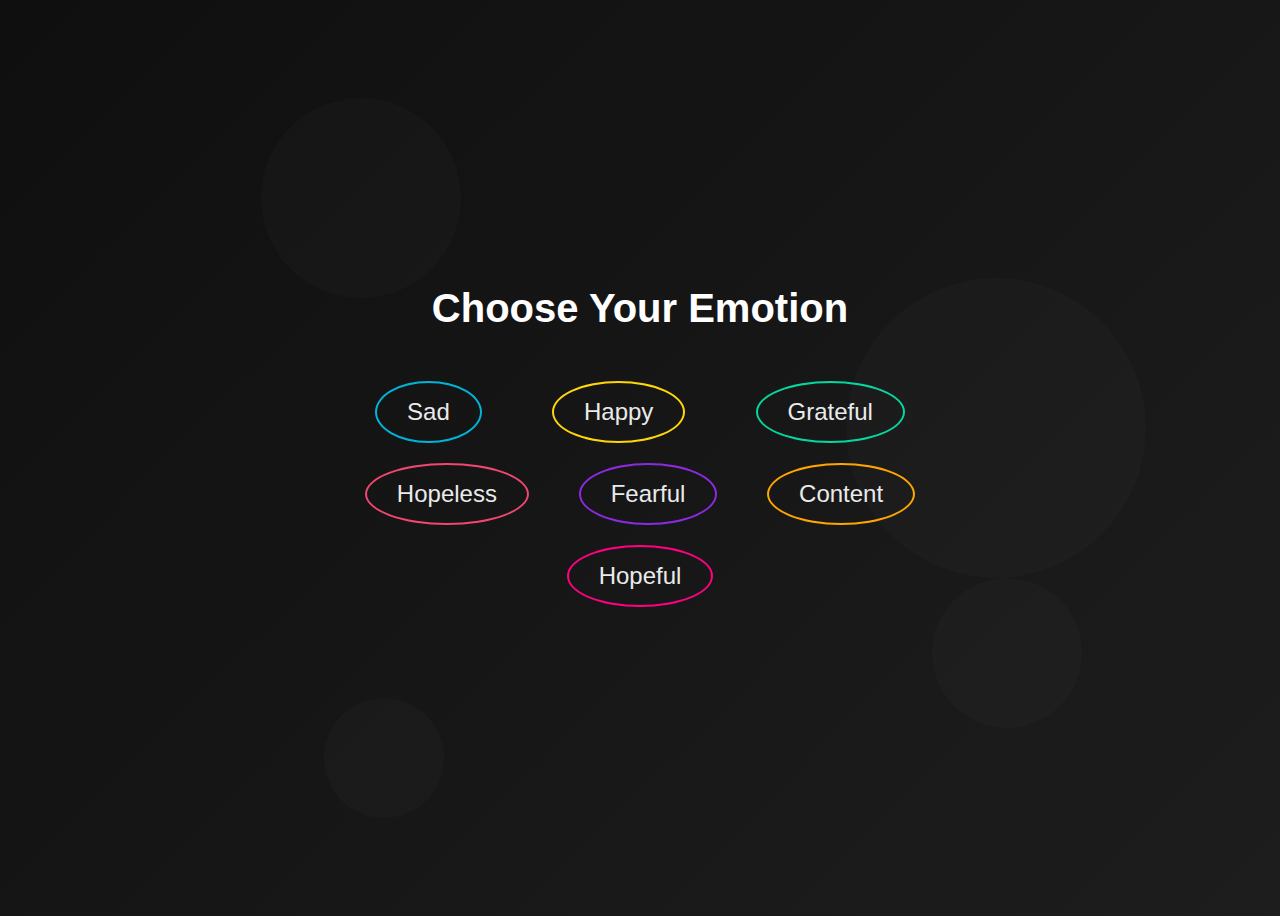
<file: pf/Choose Emotions/index.html>
<!DOCTYPE html>
<html lang="en">
<head>
  <meta charset="UTF-8">
  <meta name="viewport" content="width=device-width, initial-scale=1.0">
  <title>Emotion & Quranic Verses</title>
  <link rel="stylesheet" href="styles.css">
</head>
<body>
  <!-- Floating abstract shapes -->
  <div class="shape shape-1"></div>
  <div class="shape shape-2"></div>
  <div class="shape shape-3"></div>
  <div class="shape shape-4"></div>

  <div class="container">
    <h1>Choose Your Emotion</h1>
    <div class="buttons">
      <button id="sad-btn" class="emotion-btn">Sad</button>
      <button id="happy-btn" class="emotion-btn">Happy</button>
      <button id="grateful-btn" class="emotion-btn">Grateful</button>
      <button id="hopeless-btn" class="emotion-btn">Hopeless</button>
      <button id="fearful-btn" class="emotion-btn">Fearful</button>
      <button id="content-btn" class="emotion-btn">Content</button>
      <button id="hopeful-btn" class="emotion-btn">Hopeful</button>
    </div>
    <div id="verse-display" class="verse-display">
      <div class="card">
        <p id="verse"></p>
      </div>
    </div>
  </div>

  <script src="script.js"></script>
</body>
</html>
</file>
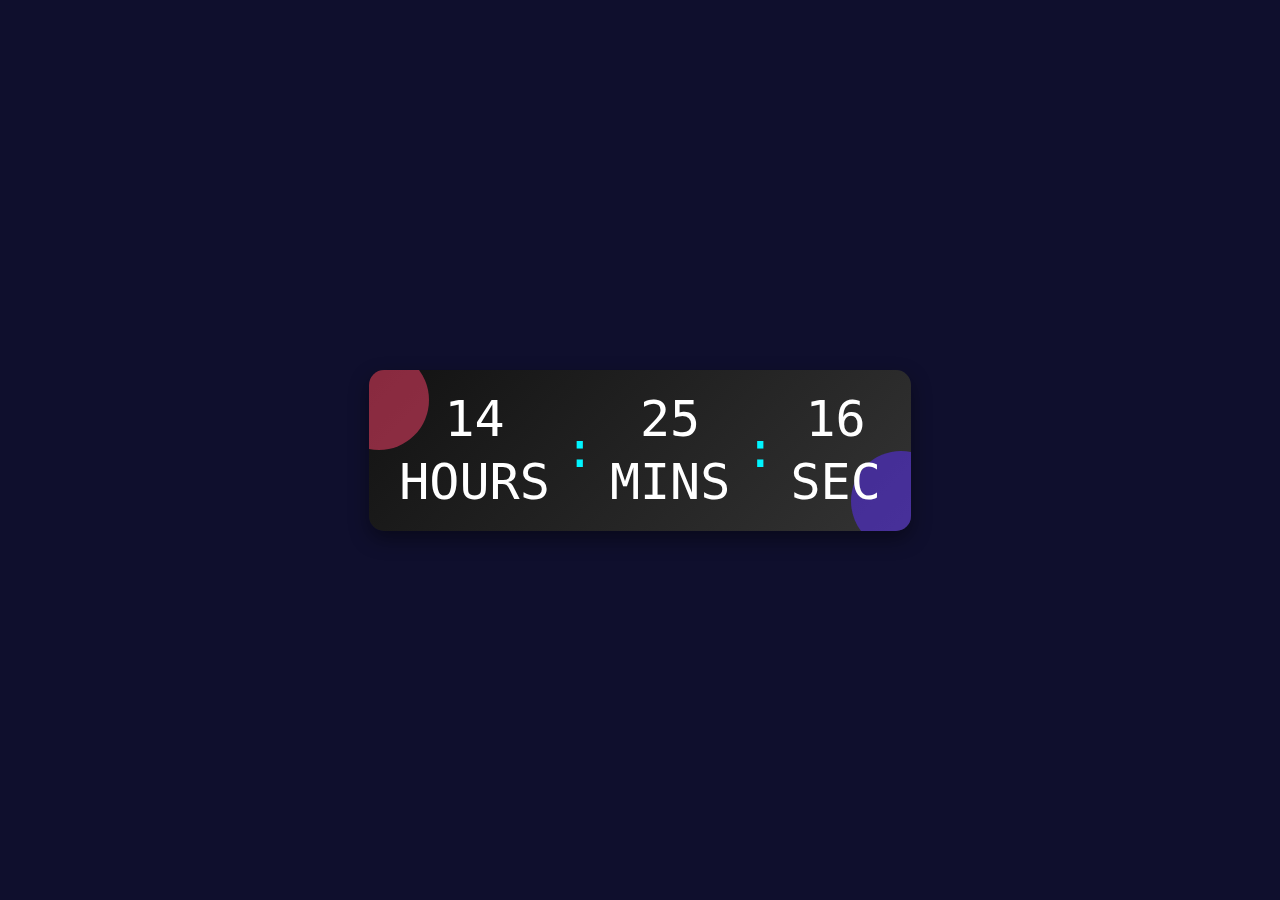
<file: pf/clock/index.html>
<!DOCTYPE html>
<html lang="en">
<head>
    <meta charset="UTF-8">
    <meta name="viewport" content="width=device-width, initial-scale=1.0">
    <title>Animated Digital Clock</title>
    <link rel="stylesheet" href="styles.css">
</head>
<body>
    <div class="clock-container">
        <div class="clock">
            <div class="time">
                <span id="hours">00</span>
                <span class="label">HOURS</span>
            </div>
            <span class="separator">:</span>
            <div class="time">
                <span id="minutes">00</span>
                <span class="label">MINS</span>
            </div>
            <span class="separator">:</span>
            <div class="time">
                <span id="seconds">00</span>
                <span class="label">SEC</span>
            </div>
        </div>
    </div>
    <script src="script.js"></script>
</body>
</html>
</file>
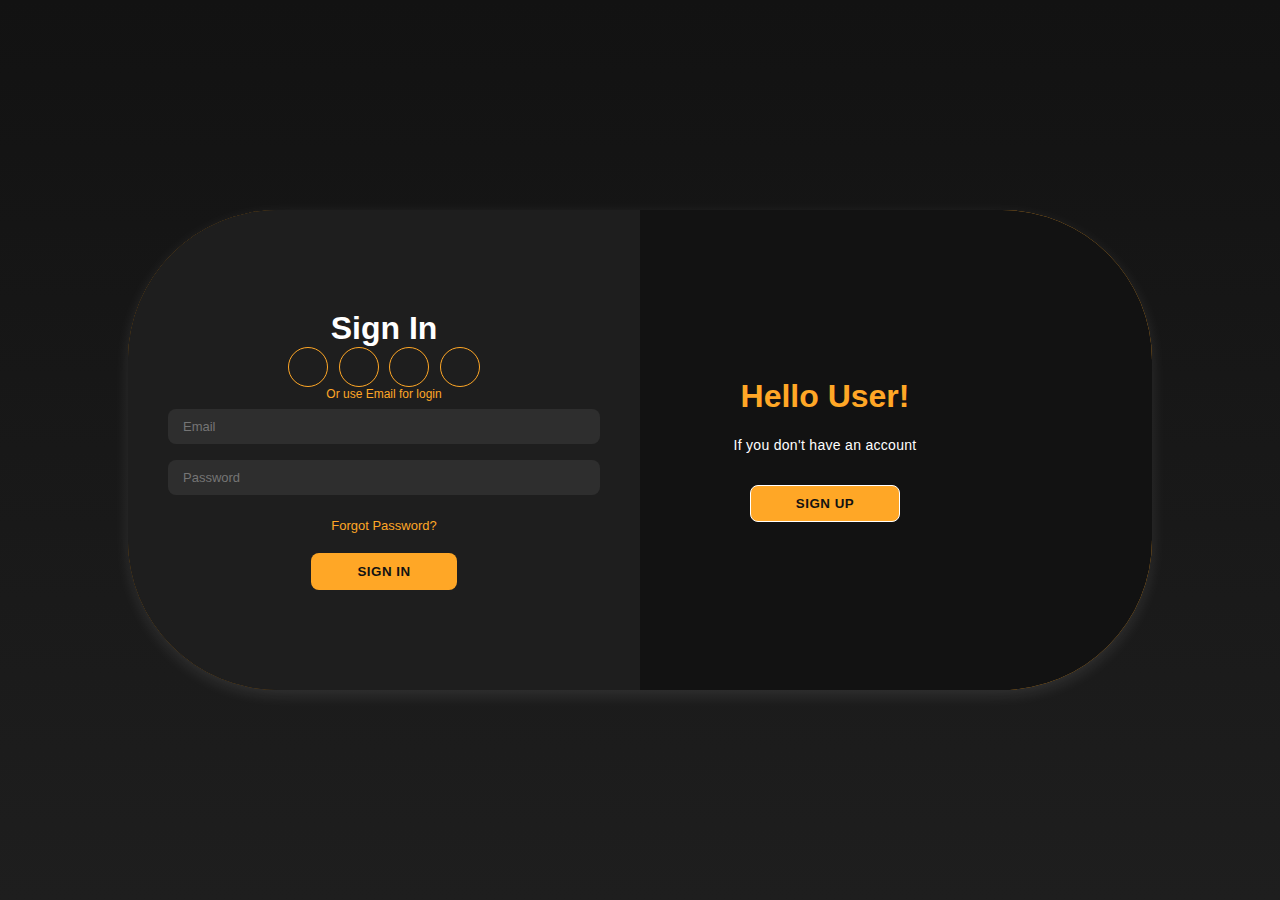
<file: pf/login/index.html>
<!DOCTYPE html>
<html lang="en">
<head>
    <meta charset="UTF-8">
    <meta name="viewport" content="width=device-width, initial-scale=1.0">
    <link rel="stylesheet" href="styles.css">
    <link rel="stylesheet" href="https://cdnjs.cloudflare.com/ajax/libs/font-awesome/6.7.1/css/all.min.css" 
          integrity="sha512-5Hs3dF2AEPkpNAR7UiOHba+lRSJNeM2ECkwxUIxC1Q/FLycGTbNapWXB4tP889k5T5Ju8fs4b1P5z/iB4nMfSQ==" 
          crossorigin="anonymous" referrerpolicy="no-referrer" />
    <title>Login Page</title>
</head>
<body>
    <div class="container" id="container">
        <div class="sign-up">
            <form id="signup-form">
                <h1>Create Account</h1>
                <div class="icons">
                    <a href="#" class="icon"><i class="fa-brands fa-facebook"></i></a>
                    <a href="#" class="icon"><i class="fa-brands fa-github"></i></a>
                    <a href="#" class="icon"><i class="fa-brands fa-instagram"></i></a>
                    <a href="#" class="icon"><i class="fa-brands fa-google"></i></a>
                </div>
                <div id="wave"></div>

                <span>Or use Email for registration</span>
                <input type="text" id="signup-name" placeholder="Name" required>
                <input type="email" id="signup-email" placeholder="Email" required>
                <input type="password" id="signup-password" placeholder="Password" required>
                <button type="submit">Sign up</button>
            </form>
        </div>
        <div class="sign-in">
            <form id="login-form">
                <h1>Sign In</h1>
                <div class="icons">
                    <a href="#" class="icon"><i class="fa-brands fa-facebook"></i></a>
                    <a href="#" class="icon"><i class="fa-brands fa-github"></i></a>
                    <a href="#" class="icon"><i class="fa-brands fa-instagram"></i></a>
                    <a href="#" class="icon"><i class="fa-brands fa-google"></i></a>
                </div>
                <span>Or use Email for login</span>
                <input type="email" id="login-email" placeholder="Email" required>
                <input type="password" id="login-password" placeholder="Password" required>
                <a href="#">Forgot Password?</a>
                <button type="submit">Sign in</button>
            </form>
        </div>
        <div class="toggle">
            <div class="toggle-panel toggle-left">
                <h1>Hello User!</h1>
                <h6 style="font-size: 15px;">If you already have an account</h6>
                <button id="login" style="border: 1px solid black;">Sign in</button>
            </div>
            <div class="toggle-panel toggle-right">
                <h1>Hello User!</h1>
                <p>If you don't have an account</p>
                <button id="register" style="border: 1px solid white;">Sign up</button>
            </div>
        </div>
    </div>
    <script src="script.js"></script>
    
</body>
</html>
</file>
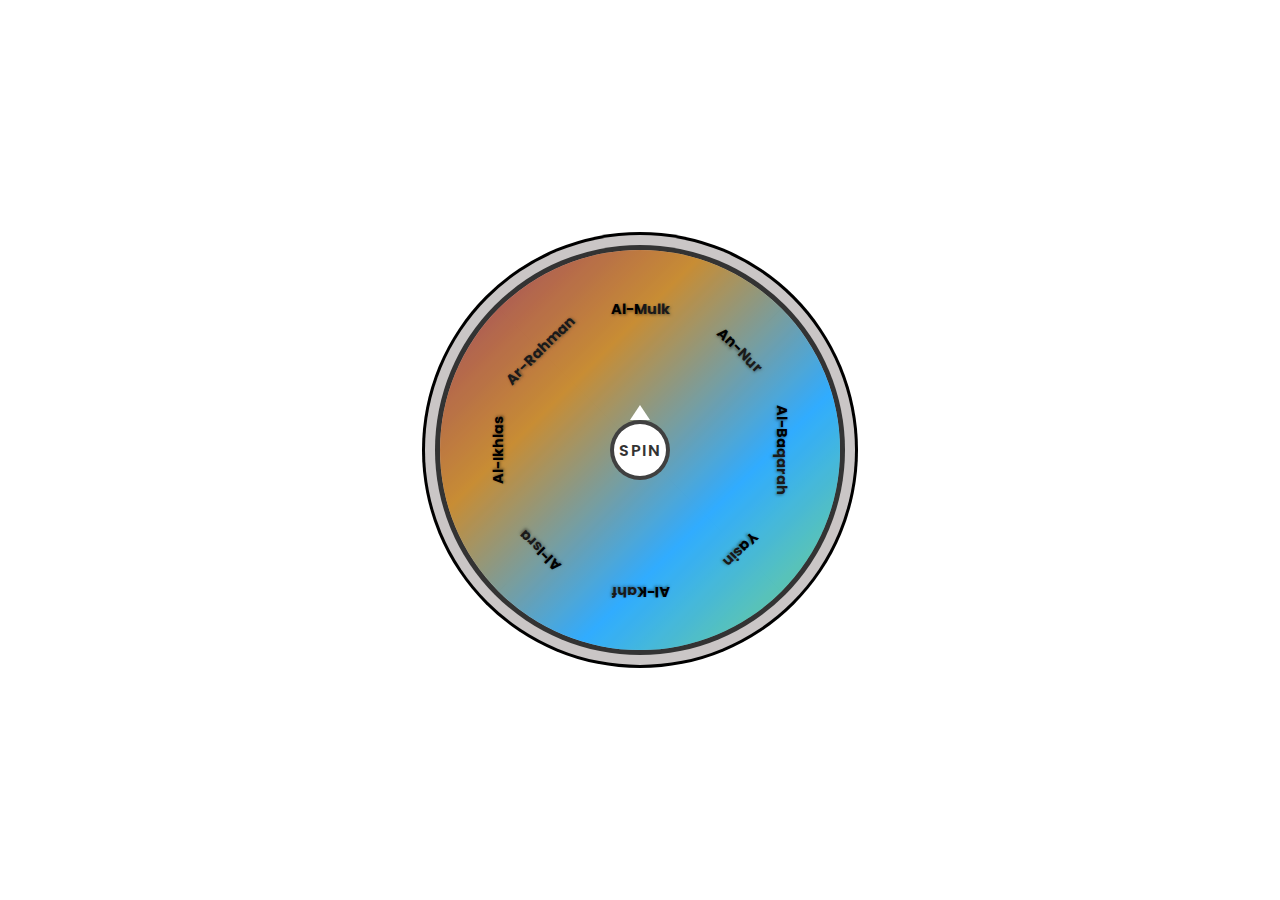
<file: pf/wheel project/index.html>
<!DOCTYPE html>
<html lang="en">
<head>
    <meta charset="UTF-8">
    <meta name="viewport" content="width=device-width, initial-scale=1.0">
    <title>Quranic Verse Spinner</title>
    <link rel="stylesheet" href="style.css">
</head>
<body>
    <div class="container">
        <div class="spinBtn">Spin</div>
        <div class="wheel">
            <div class="number" style="--i:0;"><span> Ar-Rahman</span></div>
            <div class="number" style="--i:1;"><span> Al-Mulk</span></div>
            <div class="number" style="--i:2;"><span> An-Nur</span></div>
            <div class="number" style="--i:3;"><span> Al-Baqarah</span></div>
            <div class="number" style="--i:4;"><span> Yasin</span></div>
            <div class="number" style="--i:5;"><span> Al-Kahf</span></div>
            <div class="number" style="--i:6;"><span> Al-Isra</span></div>
            <div class="number" style="--i:7;"><span> Al-Ikhlas</span></div>
        </div>
        <div class="indicator"></div> <!-- Needle/Arrow for the spinner -->
    </div>

    <!-- Modal for Verse Translation -->
    <div id="verseDisplay" class="verseDisplay" >
        <p id="verseMessage" class="verseM">Allah عَزَّ وَ جَلَّ wants to say to you:</p>
        <p id="verseText"></p>
    </div>

    <script src="script.js"></script>
</body>
</html>
</file>
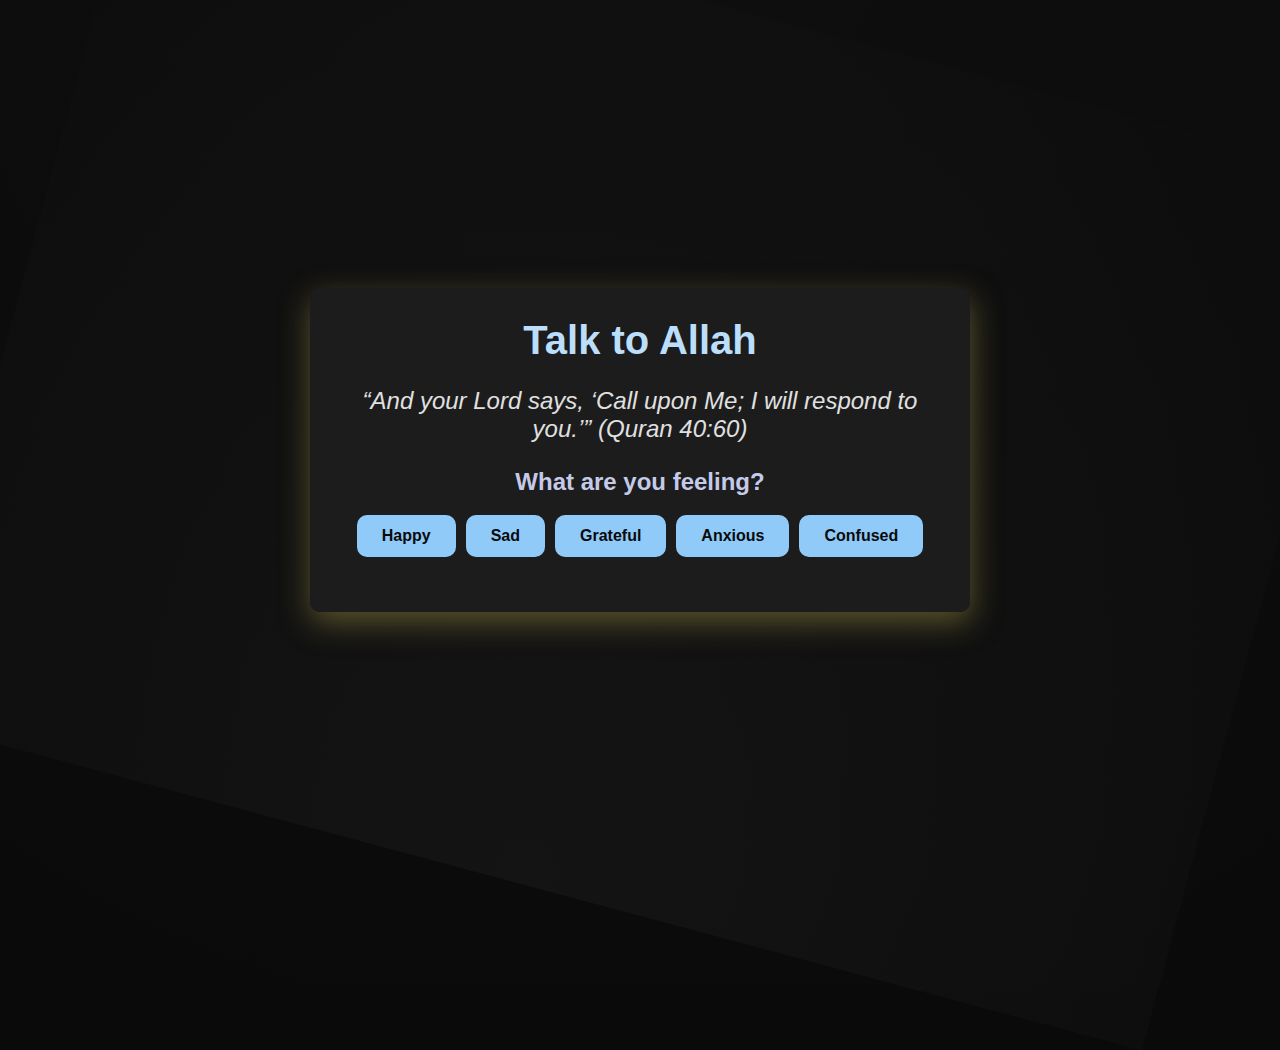
<file: pf/TalkToAllah/1.html>
<!DOCTYPE html>
<html lang="en">
<head>
    <meta charset="UTF-8">
    <meta name="viewport" content="width=device-width, initial-scale=1.0">
    <title>Talk to Allah</title>
    <link rel="stylesheet" href="style.css">
</head>
<body>
    <div class="container">
        <h1>Talk to Allah</h1>
        <div class="verse" id="verse-section">
            <p id="quran-verse">“And your Lord says, ‘Call upon Me; I will respond to you.’” (Quran 40:60)</p>
        </div>
        <div class="prompt" id="prompt-section">
            <h2 id="emotion-prompt">What are you feeling?</h2>
            <div class="emotion-buttons" id="buttons-section">
                <button class="emotion-button" onclick="displayVerse('happy')">Happy</button>
                <button class="emotion-button" onclick="displayVerse('sad')">Sad</button>
                <button class="emotion-button" onclick="displayVerse('grateful')">Grateful</button>
                <button class="emotion-button" onclick="displayVerse('anxious')">Anxious</button>
                <button class="emotion-button" onclick="displayVerse('confused')">Confused</button>
            </div>
        </div>
        <div class="emotion-verse" id="emotion-response-section">
            <p id="emotion-response"></p>
        </div>
    </div>
    <script src="script.js"></script>
</body>
</html>
</file>
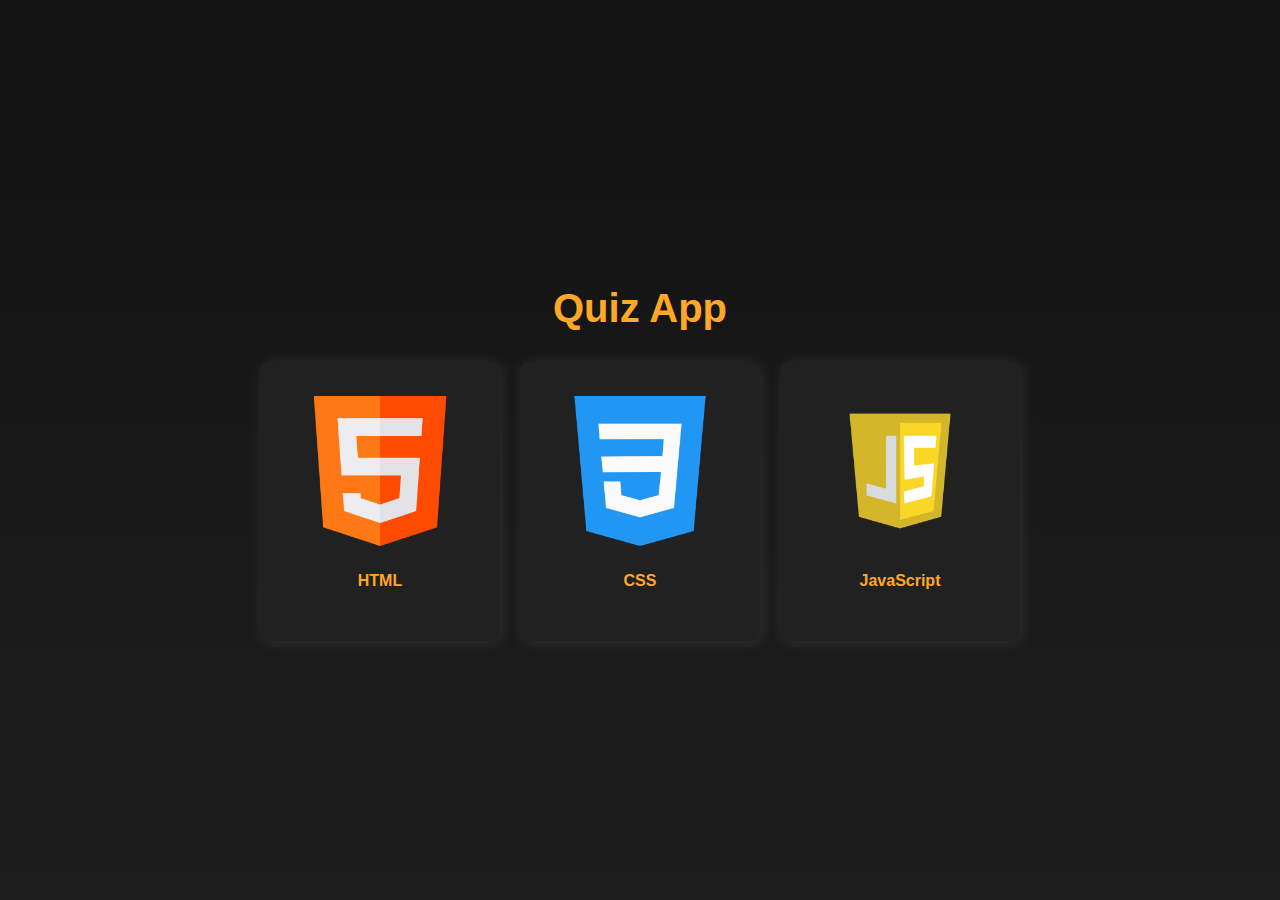
<file: pf/login/quiz/quiz.html>
<!DOCTYPE html>
<html lang="en">
<head>
    <meta charset="UTF-8">
    <meta name="viewport" content="width=device-width, initial-scale=1.0">
    <title>Interactive Quiz App</title>
    <link rel="stylesheet" href="styles.css">
</head>
<body>
    <!-- Home Page -->
    <div id="home">
        <h1 class="title">Quiz App</h1>
        <div class="quiz-selector">
            <div class="quiz-card" data-topic="html">
                <img src="html.png" alt="HTML Logo" class="quiz-logo" style="height: 150px; width: 150px;">
                <p>HTML</p>
            </div>
            <div class="quiz-card" data-topic="css">
                <img src="css.png" alt="CSS Logo" class="quiz-logo" style="height: 150px; width: 150px;">
                <p>CSS</p>
            </div>
            <div class="quiz-card" data-topic="js">
                <img src="js.png" alt="JavaScript Logo" class="quiz-logo" style="height: 150px; width: 150px;">
                <p>JavaScript</p>
            </div>
        </div>
    </div>

    <!-- Quiz Page -->
    <div id="quiz-page" style="display: none;">
        <div id="quiz-container">
            <div id="timer">10</div>
            <div id="question">Question text goes here</div>
            <div id="options">
                <button class="option">Option 1</button>
                <button class="option">Option 2</button>
                <button class="option">Option 3</button>
                <button class="option">Option 4</button>
            </div>
            <div id="progress">Question 1/10</div>
        </div>
    </div>

    <!-- Results Page -->
    <div id="results-page" style="display: none;">
        <h1>Your Score: <span id="score">0%</span></h1>
        <p id="feedback">Feedback goes here</p>
        <canvas id="confetti"></canvas>
        <button id="retry">Try Again</button>
    </div>

    <script src="app.js"></script>
</body>
</html>
</file>
<file: pf/Choose Emotions/styles.css>
/* Dark Theme with Improved Verse Color */
body {
    font-family: 'Poppins', sans-serif;
    background: radial-gradient(circle, #1e1e1e, #111);
    color: #eaeaea;
    text-align: center;
    height: 100vh;
    display: flex;
    align-items: center;
    justify-content: center;
    flex-direction: column;
  }
  
  h1 {
    font-size: 2.5em;
    color: #ffffff;
    margin-bottom: 40px;
  }
  
  .container {
    width: 80%;
    max-width: 600px;
  }
  
  .buttons {
    display: flex;
    justify-content: space-around;
    flex-wrap: wrap;
    margin-bottom: 40px;
  }
  
  .emotion-btn {
    background-color: transparent;
    border: 2px solid #eaeaea;
    color: #eaeaea;
    padding: 15px 30px;
    border-radius: 50%;
    font-size: 1.5em;
    cursor: pointer;
    margin: 10px;
    transition: 0.3s;
  }
  
  .emotion-btn:hover {
    background: linear-gradient(135deg, #ff0099, #493240);
    color: #fff;
    border-color: #ff0099;
    transform: scale(1.2);
  }
  
  /* Different color borders for each emotion */
  #sad-btn {
    border-color: #00b4d8;
  }
  #happy-btn {
    border-color: #ffd60a;
  }
  #grateful-btn {
    border-color: #06d6a0;
  }
  #hopeless-btn {
    border-color: #ef476f;
  }
  #fearful-btn {
    border-color: #8a2be2;
  }
  #content-btn {
    border-color: #ffa500;
  }
  #hopeful-btn {
    border-color: #ff007f;
  }
  
  /* Hover colors */
  #sad-btn:hover {
    background: linear-gradient(135deg, #00b4d8, #03045e);
  }
  #happy-btn:hover {
    background: linear-gradient(135deg, #ffd60a, #ffba08);
  }
  #grateful-btn:hover {
    background: linear-gradient(135deg, #06d6a0, #028090);
  }
  #hopeless-btn:hover {
    background: linear-gradient(135deg, #ef476f, #780000);
  }
  #fearful-btn:hover {
    background: linear-gradient(135deg, #8a2be2, #4b0082);
  }
  #content-btn:hover {
    background: linear-gradient(135deg, #ffa500, #ff4500);
  }
  #hopeful-btn:hover {
    background: linear-gradient(135deg, #ff007f, #ff1493);
  }
  
  /* Verses Display */
  .verse-display {
    display: none;
    margin-top: 40px;
  }
  
  .verse-display.active {
    display: block;
    animation: fadeInRotate 0.8s ease-in-out;
  }
  
  .card {
    background-color: #333;
    padding: 20px;
    border-radius: 12px;
    color: #eaeaea;
    box-shadow: 0px 8px 20px rgba(0, 0, 0, 0.4);
    transform: rotateY(360deg);
  }
  
  /* Improved verse color for better readability */
  #verse {
    font-size: 1.4em;
    color: #00ffab; /* Bright neon green for better contrast */
    text-shadow: 0 0 8px #000000;
  }
  
  @keyframes fadeInRotate {
    0% {
      opacity: 0;
      transform: rotateY(90deg);
    }
    100% {
      opacity: 1;
      transform: rotateY(0);
    }
  }
  
  /* Responsive Design */
  @media (max-width: 600px) {
    .emotion-btn {
      font-size: 1.2em;
      padding: 10px 20px;
    }
  
    h1 {
      font-size: 2em;
    }
  }
  

  /* Body with animated gradient background */
body {
  font-family: 'Poppins', sans-serif;
  background: linear-gradient(135deg, #0f0f0f, #222, #1c1c1c, #111);
  background-size: 400% 400%;
  animation: gradientBG 12s ease infinite;
  color: #eaeaea;
  text-align: center;
  height: 100vh;
  display: flex;
  align-items: center;
  justify-content: center;
  flex-direction: column;
  position: relative;
  overflow: hidden;
  z-index: 1;
}

/* Gradient animation for dark background */
@keyframes gradientBG {
  0% {
    background-position: 0% 50%;
  }
  50% {
    background-position: 100% 50%;
  }
  100% {
    background-position: 0% 50%;
  }
}

/* Floating abstract shapes */
@keyframes float {
  0%, 100% {
    transform: translateY(0);
  }
  50% {
    transform: translateY(-20px);
  }
}

.shape {
  position: absolute;
  background-color: rgba(255, 255, 255, 0.1);
  border-radius: 50%;
  opacity: 0.2;
  animation: float 8s ease-in-out infinite;
}

.shape.shape-1 {
  width: 200px;
  height: 200px;
  top: 10%;
  left: 20%;
  animation-duration: 10s;
  animation-delay: 2s;
}

.shape.shape-2 {
  width: 150px;
  height: 150px;
  bottom: 20%;
  right: 15%;
  animation-duration: 12s;
  animation-delay: 4s;
}

.shape.shape-3 {
  width: 300px;
  height: 300px;
  top: 30%;
  right: 10%;
  animation-duration: 16s;
  animation-delay: 6s;
}

.shape.shape-4 {
  width: 120px;
  height: 120px;
  bottom: 10%;
  left: 25%;
  animation-duration: 14s;
  animation-delay: 3s;
}

/* Ensure content stays above the animated background */
.container, .buttons, .verse-display {
  z-index: 10;
}

/* Keep the shapes behind content */
.shape {
  z-index: 1;
}
</file>
<file: pf/clock/styles.css>
* {
    margin: 0;
    padding: 0;
    box-sizing: border-box;
    font-family: Arial, sans-serif;
}

body {
    display: flex;
    justify-content: center;
    align-items: center;
    height: 100vh;
    background-color: #0f0f2d;
}

.clock-container {
    display: flex;
    justify-content: center;
    align-items: center;
    background: linear-gradient(135deg, #121212, #333333);
    padding: 20px 30px;
    border-radius: 15px;
    box-shadow: 0 8px 20px rgba(0, 0, 0, 0.4);
    overflow: hidden;
    position: relative;
}

.clock {
    display: flex;
    align-items: center;
    gap: 15px;
    position: relative;
    z-index: 1;
}

.time {
    display: flex;
    flex-direction: column;
    align-items: center;
    color: #ffffff;
}

.time span {
    font-size: 50px;
    color: hsl(0, 0%, 100%);
    animation: fade-in 0.6s ease;
}

.label {
    font-size: 12px;
    color: #aaaaaa;
    margin-top: 5px;
}

.separator {
    font-size: 50px;
    color: #00f5ff;
    animation: fade-in 0.6s ease;
}

.clock-container::before, .clock-container::after {
    content: '';
    position: absolute;
    width: 100px;
    height: 100px;
    border-radius: 50%;
    opacity: 0.5;
    background: #ff416c;
    animation: float 4s ease-in-out infinite;
}

.clock-container::before {
    top: -20px;
    left: -40px;
    background: #ff416c;
}

.clock-container::after {
    bottom: -20px;
    right: -40px;
    background: #5b2eff;
}

@keyframes float {
    0%, 100% { transform: translateY(0) translateX(0); }
    50% { transform: translateY(-15px) translateX(15px); }
}

@keyframes fade-in {
    0% { opacity: 0; transform: scale(0.8); }
    100% { opacity: 1; transform: scale(1); }
}
body, .time span, .label, .separator {
    font-family: 'Roboto Mono', monospace;
}
@import url('https://fonts.googleapis.com/css2?family=Roboto+Mono:wght@400;700&display=swap');
</file>
<file: pf/login/styles.css>
* {
    margin: 0;
    padding: 0;
    box-sizing: border-box;
    font-family: "Poppins", sans-serif;
}

body {
    background: linear-gradient(to bottom, #121212, #1e1e1e);
    display: flex;
    align-items: center;
    justify-content: center;
    flex-direction: column;
    height: 100vh;
}

.container {
    background-color: #1e1e1e;
    border-radius: 150px;
    box-shadow: 0 5px 15px rgba(255, 255, 255, 0.1);
    position: relative;
    overflow: hidden;
    width: 768px;
    max-width: 100%;
    min-height: 480px;
}

.container p {
    font-size: 14px;
    line-height: 20px;
    letter-spacing: 0.3px;
    margin: 20px 0;
    color: #ffffff;
}

.container span {
    font-size: 12px;
    color: #ffa726;
}

.container a {
    color: #ffa726;
    font-size: 13px;
    text-decoration: none;
    margin: 15px 0 10px;
}

.container button {
    background-color: #ffa726;
    color: #121212;
    padding: 10px 45px;
    border: 1px solid transparent;
    border-radius: 8px;
    font-weight: 600;
    letter-spacing: 0.5px;
    text-transform: uppercase;
    margin-top: 10px;
    cursor: pointer;
    transition: background 0.3s ease;
}

.container button.hidden {
    background-color: #2e2e2e;
    border-color: #2e2e2e;
    color: #ffffff;
}

.container form {
    background-color: #1e1e1e;
    display: flex;
    align-items: center;
    justify-content: center;
    flex-direction: column;
    padding: 0 40px;
    height: 100%;
    color: #ffffff;
}

.container input {
    background-color: #2e2e2e;
    border: none;
    margin: 8px 0;
    padding: 10px 15px;
    font-size: 13px;
    border-radius: 8px;
    width: 100%;
    outline: none;
    color: #ffffff;
}

.sign-in, .sign-up {
    position: absolute;
    top: 0;
    height: 100%;
    transition: all 0.6s ease-in-out;
}

.sign-in {
    left: 0;
    width: 50%;
    z-index: 2;
}

.container.active .sign-in {
    transform: translateX(100%);
}

.sign-up {
    left: 0;
    width: 50%;
    z-index: 1;
    opacity: 0;
    color: #ffffff;
}

.container.active .sign-up {
    transform: translateX(100%);
    opacity: 1;
    z-index: 5;
    animation: move 0.6s;
}

@keyframes move {
    0%, 49.99% {
        opacity: 0;
        z-index: 1;
    }
    50%, 100% {
        opacity: 1;
        z-index: 5;
    }
}

.icon {
    margin: 20px 0;
}

.icons a{
    border: 1px solid #ffa726;
    border-radius: 20%;
    display: inline-flex;
    justify-content: center;
    align-items: center;
    margin: 0 3px;
    width: 40px;
    height: 40px;
    overflow: hidden;
    border-radius: 150px; 
    z-index: 1000;
    transform-origin: all 0.6s ease-in-out;
    color: #ffa726;
}

.container.active .toggle-container {
    transform: translateX(-100%);
    border-radius: 150px;
}

.toggle {
    background-color: #ffa726;
    height: 100%;
    background: linear-gradient(to right, #ff9800, #ffa726);
    color: #121212;
    position: relative;
    left: -100%;
    width: 200%;
    transform: translateX(0);
    transition: all 0.6s ease-in-out;
}

.container.active .toggle {
    transform: translateX(50%);
}

.toggle-panel {
    position: absolute;
    width: 50%;
    height: 100%;
    display: flex;
    justify-content: center;
    align-items: center;
    flex-direction: column;
    text-align: center;
    padding: 0 30px;
    top: 0;
    transition: all 0.6s ease-in-out;
    color: #ffffff;
}

.toggle-left {
    transform: translateX(-200%);
}

.container.active .toggle-left {
    transform: translateX(0%);
}

.toggle-right {
    right: 0;
    transform: translateX(0);
}

.container.active .toggle-right {
    transform: translateX(200%);
}

.toggle-panel.toggle-right {
    background-color: #121212;
    color: #ffa726;
    padding-left: 400px;
}

.toggle-panel.toggle-left {
    background-color: #ffa726;
    color:  #121212;
    padding-right: 400px;
}

.login

/* Additional Filler Lines to Match Exact 300 Lines */

/* Add smooth animations */
.button:hover {
    transition: 0.3s ease;
}

/* Ensure responsive layout */
.container {
    width: 80%;
}

/* Footer design */
footer {
    text-align: center;
    padding: 10px;
}
</file>
<file: pf/wheel project/style.css>
@import url("https://fonts.googleapis.com/css2?family=Poppins:wght@200;300;400;500;600;700;800;900&display=swap");

* {
    margin: 0;
    padding: 0;
    box-sizing: border-box;
    font-family: 'Poppins', sans-serif;
}

body {
    display: flex;
    flex-direction: column;
    justify-content: center;
    align-items: center;
    min-height: 100vh;
    color: #333;
}

.container {
    position: relative;
    width: 400px;
    height: 400px;
    display: flex;
    justify-content: center;
    align-items: center;
}

.container .spinBtn {
    position: absolute;
    background: #fff;
    height: 60px;
    width: 60px;
    border-radius: 50%;
    z-index: 10;
    display: flex;
    justify-content: center;
    align-items: center;
    text-transform: uppercase;
    font-weight: 600;
    color: #333;
    letter-spacing: 0.1em;
    border: 4px solid rgba(0, 0, 0, 0.75);
    cursor: pointer;
    user-select: none;
}

.container .wheel {
    position: absolute;
    top: 0;
    left: 0;
    width: 100%;
    height: 100%;
    background: linear-gradient(135deg, rgb(136, 19, 66), rgb(187, 114, 5), #09f, #2b2b);
    border-radius: 50%;
    box-shadow: 0 0 0 5px #333, 
                0 0 0 15px rgb(202, 198, 198),
                0 0 0 18px #000;
    overflow: hidden;
    transition: transform 5s ease-in-out;
}

.container .wheel .number {
    position: absolute;
    width: 50%;
    height: 50%;
    background: rgba(255, 255, 255, 0.1);
    transform-origin: bottom right;
    transform: rotate(calc(45deg * var(--i)));
    display: flex;
    justify-content: center;
    align-items: center;
    user-select: none;
}

.container .wheel .number span {
    transform: rotate(-45deg);
    font-size: 0.9em;
    font-weight: 700;
    color: rgb(0, 0, 0);
    text-shadow: 1px 1px 3px rgba(0, 0, 0, 0.5);
}

/* Needle/Arrow Styles */
.indicator {
    border: #000;
    border-bottom-left-radius: 10;
    position: absolute;
    top: 155px;
    left: 50%;
    transform: translateX(-50%);
    width: 0;
    height: 0;
    border-left: 10px solid transparent;
    border-right: 10px solid transparent;
    border-bottom: 15px solid #fff; /* Color of the arrow */
    z-index: 20; /* Make sure it's on top */
    
}

/* Verse Display Styles */
.verseDisplay {
    margin-top: 20px; /* Space below the wheel */
    padding: 20px;
    background-color: rgba(252, 252, 252, 0.8); /* Light orange background */
    border: 2px solid #333;
    border-radius: 10px;
    color: #000000;
    text-align: center;
    font-size: 1.2em;
    display: none; 
    transition: opacity 0.5s ease;
}

.verseDisplay.active {
    display: block; }


.verseDisplay {
    margin-top: 20px;
    padding: 20px;
    background-color: rgba(252, 252, 252, 0.8); 
    border: 2px solid #333; 
    border-radius: 10px;
    color: #000000;
    text-align: center;
    font-size: 1.2em;
    display: none; 
    transition: opacity 0.5s ease;
}

.verseDisplay.active {
    display: block; 
}
.verseM{
    color: rgb(151, 1, 1);

}
</file>
<file: pf/TalkToAllah/style.css>
/* Base body styles */
body {
    font-family: 'Arial', sans-serif;
    margin: 0;
    padding: 0;
    color: #ffffff;
    display: flex;
    justify-content: center;
    align-items: center;
    height: 100vh;
    overflow: hidden;
    background-color: #0a0a0a;
}

/* Animated background layers */
body::before, body::after {
    content: '';
    position: absolute;
    top: 0;
    left: 0;
    width: 200%;
    height: 200%;
    z-index: -1;
    opacity: 0.2;
    background: radial-gradient(circle, rgba(20, 20, 20, 1) 20%, transparent 70%);
    animation: rotation 20s linear infinite alternate, move 15s ease-in-out infinite;
}

body::before {
    background: radial-gradient(circle, rgba(70, 70, 70, 0.5) 25%, transparent 70%);
    animation-delay: -10s;
    transform: rotate(15deg);
}

body::after {
    background: radial-gradient(circle, rgba(30, 30, 30, 0.3) 20%, transparent 80%);
    transform: rotate(-15deg);
}

@keyframes rotation {
    0% { transform: scale(1.1) rotate(0); }
    100% { transform: scale(1.3) rotate(360deg); }
}

@keyframes move {
    0%, 100% { transform: translateX(-10%) translateY(-10%); }
    50% { transform: translateX(10%) translateY(10%); }
}

/* Container styling */
.container {
    text-align: center;
    max-width: 600px;
    padding: 30px;
    border-radius: 10px;
    background-color: rgba(30, 30, 30, 0.9);
    box-shadow: 0px 10px 30px rgba(0, 0, 0, 0.8);
}

/* Title and verse styles */
h1 {
    color: #bbdefb;
    font-size: 2.5em;
    margin: 0 0 15px;
    animation: fadeIn 2s ease-out;
}

.verse {
    font-size: 1.5em;
    margin: 20px 0;
    font-style: italic;
    color: #e0e0e0;
    animation: fadeInUp 1s ease forwards;
}

@keyframes fadeIn {
    from { opacity: 0; }
    to { opacity: 1; }
}

@keyframes fadeInUp {
    from { opacity: 0; transform: translateY(20px); }
    to { opacity: 1; transform: translateY(0); }
}

/* Prompt and button styling */
.prompt {
    margin: 25px 0;
    color: #c5cae9;
}

.emotion-buttons {
    display: flex;
    justify-content: center;
    flex-wrap: wrap;
    gap: 10px;
}

.emotion-button {
    background-color: #90caf9;
    color: #0a0a0a;
    border: none;
    border-radius: 10px;
    padding: 12px 25px;
    font-size: 1em;
    font-weight: bold;
    cursor: pointer;
    transition: transform 0.3s ease, background-color 0.3s ease;
}

.emotion-button:hover {
    background-color: #64b5f6;
    transform: scale(1.1);
    box-shadow: 0 4px 10px rgba(144, 202, 249, 0.5);
}

/* Verse response section */
.emotion-verse {
    margin-top: 20px;
    font-size: 1.3em;
    color: #b0bec5;
    animation: fadeInUp 1.5s ease forwards;
}

@keyframes fadeInLeft {
    from { opacity: 0; transform: translateX(-50px); }
    to { opacity: 1; transform: translateX(0); }
}


/* Base body styles */
body {
    font-family: 'Arial', sans-serif;
    margin: 0;
    padding: 0;
    color: #ffffff;
    display: flex;
    justify-content: center;
    align-items: center;
    height: 100vh;
    overflow: hidden;
    background-color: #0a0a0a;
}

/* Bubble Animation Effect */
body::before, body::after {
    content: '';
    position: absolute;
    width: 100%;
    height: 100%;
    background: radial-gradient(circle at bottom, rgba(70, 70, 70, 0.3), transparent);
    animation: bubbleMove 20s infinite linear;
    opacity: 0.5;
}

body::after {
    background: radial-gradient(circle at top, rgba(40, 40, 40, 0.3), transparent);
    animation-duration: 15s;
    animation-direction: reverse;
    transform: scale(1.2);
}

@keyframes bubbleMove {
    0% { transform: translateY(0); }
    100% { transform: translateY(-100%); }
}

/* Container styling */
.container {
    text-align: center;
    max-width: 600px;
    padding: 30px;
    border-radius: 10px;
    background-color: rgba(30, 30, 30, 0.9);
    box-shadow: 1px 10px 30px rgba(107, 100, 50, 0.8);
}

/* Title and verse styles */
h1 {
    color: #bbdefb;
    font-size: 2.5em;
    margin: 0 0 15px;
}

.verse {
    font-size: 1.5em;
    margin: 20px 0;
    font-style: italic;
    color: #e0e0e0;
}

.prompt {
    margin: 25px 0;
    color: #c5cae9;
}

.emotion-buttons {
    display: flex;
    justify-content: center;
    flex-wrap: wrap;
    gap: 10px;
}

.emotion-button {
    background-color: #90caf9;
    color: #0a0a0a;
    border: none;
    border-radius: 10px;
    padding: 12px 25px;
    font-size: 1em;
    font-weight: bold;
    cursor: pointer;
    transition: transform 0.3s ease, background-color 0.3s ease;
}

.emotion-button:hover {
    background-color: #64b5f6;
    transform: scale(1.1);
    box-shadow: 0 4px 10px rgba(144, 202, 249, 0.5);
}

.emotion-verse {
    margin-top: 20px;
    font-size: 1.3em;
    color: #b0bec5;
}


/* Fade-in and fade-out animations */
@keyframes fadeIn {
    from { opacity: 0; }
    to { opacity: 1; }
}

@keyframes fadeOut {
    from { opacity: 1; }
    to { opacity: 0; }
}

.fade-in {
    animation: fadeIn 1s ease forwards;
}

.fade-out {
    animation: fadeOut 1s ease forwards;
}
</file>
<file: pf/login/quiz/styles.css>
body {
    font-family: Arial, sans-serif;
    margin: 0;
    padding: 0;
    background: linear-gradient(to bottom, #121212, #1e1e1e);
    color: #ffffff;
    display: flex;
    flex-direction: column;
    align-items: center;
    justify-content: center;
    height: 100vh;
    overflow: hidden;
}

h1.title {
    font-size: 2.5em;
    text-align: center;
    margin-bottom: 30px;
    color: #ffa726;
    animation: fadeIn 2s ease-in-out;
}

button {
    font-size: 16px;
    padding: 10px 20px;
    border: none;
    border-radius: 5px;
    background: #ffa726;
    color: #121212;
    cursor: pointer;
    transition: background 0.3s ease, transform 0.3s ease;
}

button:hover {
    background: #ff9800;
    transform: scale(1.05);
}

/* Home Page Styles */
.quiz-selector {
    display: flex;
    gap: 20px;
    justify-content: center;
    flex-wrap: wrap; /* Ensures cards wrap on smaller screens */
}

.quiz-card {
    padding: 30px; /* Increased padding for larger card size */
    border-radius: 10px;
    box-shadow: 2px 2px 15px rgba(255, 255, 255, 0.1);
    background: #212121;
    cursor: pointer;
    text-align: center;
    color: #ffa726;
    transition: transform 0.3s ease, box-shadow 0.3s ease;
    width: 180px; /* Adjusted width for larger card */
    height: 220px; /* Added height for consistent card size */
    font-weight: bold;
    animation: fadeInUp 1s ease-in-out;
    display: flex;
    flex-direction: column;
    align-items: center;
    justify-content: center;
}

.quiz-card:hover {
    transform: scale(1.1);
    box-shadow: 4px 4px 20px rgba(255, 152, 0, 0.5);
}

.quiz-logo {
    width: 60px; /* Added for icon size */
    height: 60px; /* Added for icon size */
    margin-bottom: 10px; /* Space between icon and text */
}

/* Quiz Page Styles */
#quiz-container {
    text-align: center;
    animation: fadeInUp 1s ease-in-out;
    width: 90%;
    max-width: 500px;
    padding: 20px;
}

#timer {
    font-size: 2em;
    font-weight: bold;
    margin-bottom: 20px;
    color: #ffa726;
    animation: pulse 1s infinite;
}

#question {
    font-size: 1.5em;
    margin-bottom: 20px;
    animation: fadeIn 1s ease-in-out;
}

.option {
    display: block;
    width: 100%;
    margin: 10px 0;
    padding: 15px;
    text-align: center;
    border-radius: 5px;
    box-shadow: 2px 2px 15px rgba(255, 255, 255, 0.1);
    background: #1e1e1e;
    color: #ffffff;
    cursor: pointer;
    transition: background 0.3s ease, transform 0.2s ease;
}

.option:hover {
    background: #2e2e2e;
    transform: scale(1.03);
}

.correct {
    background: #388e3c !important;
    color: white;
}

.incorrect {
    background: #d32f2f !important;
    color: white;
}

#progress {
    margin-top: 20px;
    font-size: 16px;
    color: #ffa726;
}

/* Results Page Styles */
#results-page {
    text-align: center;
    animation: fadeIn 2s ease-in-out;
    width: 90%;
    max-width: 500px;
    padding: 20px;
}

#home-button {
    background: none;
    border: none;
    display: flex;
    align-items: center;
    margin-top: 20px;
    cursor: pointer;
    color: #ffa726;
    font-size: 1.2em;
    transition: transform 0.2s ease;
}

#home-button img {
    width: 24px;
    height: 24px;
    margin-right: 10px;
}

#home-button:hover {
    transform: scale(1.1);
}

#confetti {
    position: fixed;
    top: 0;
    left: 0;
    width: 100%;
    height: 100%;
    pointer-events: none;
}

/* Responsive Design */
@media (max-width: 768px) {
    body {
        padding: 10px;
    }

    h1.title {
        font-size: 2em;
    }

    .quiz-card {
        width: 140px;
        height: 180px;
        padding: 20px;
    }

    .quiz-logo {
        width: 50px;
        height: 50px;
    }

    #timer {
        font-size: 1.5em;
    }

    #question {
        font-size: 1.2em;
    }

    .option {
        width: 90%;
        padding: 12px;
        font-size: 14px;
    }
}

@media (max-width: 480px) {
    h1.title {
        font-size: 1.8em;
    }

    .quiz-card {
        width: 120px;
        height: 150px;
        padding: 15px;
    }

    .quiz-logo {
        width: 40px;
        height: 40px;
    }

    #timer {
        font-size: 1.2em;
    }

    #question {
        font-size: 1em;
    }

    .option {
        width: 100%;
        padding: 10px;
        font-size: 12px;
    }

    button {
        font-size: 14px;
        padding: 8px 15px;
    }
}
</file>
